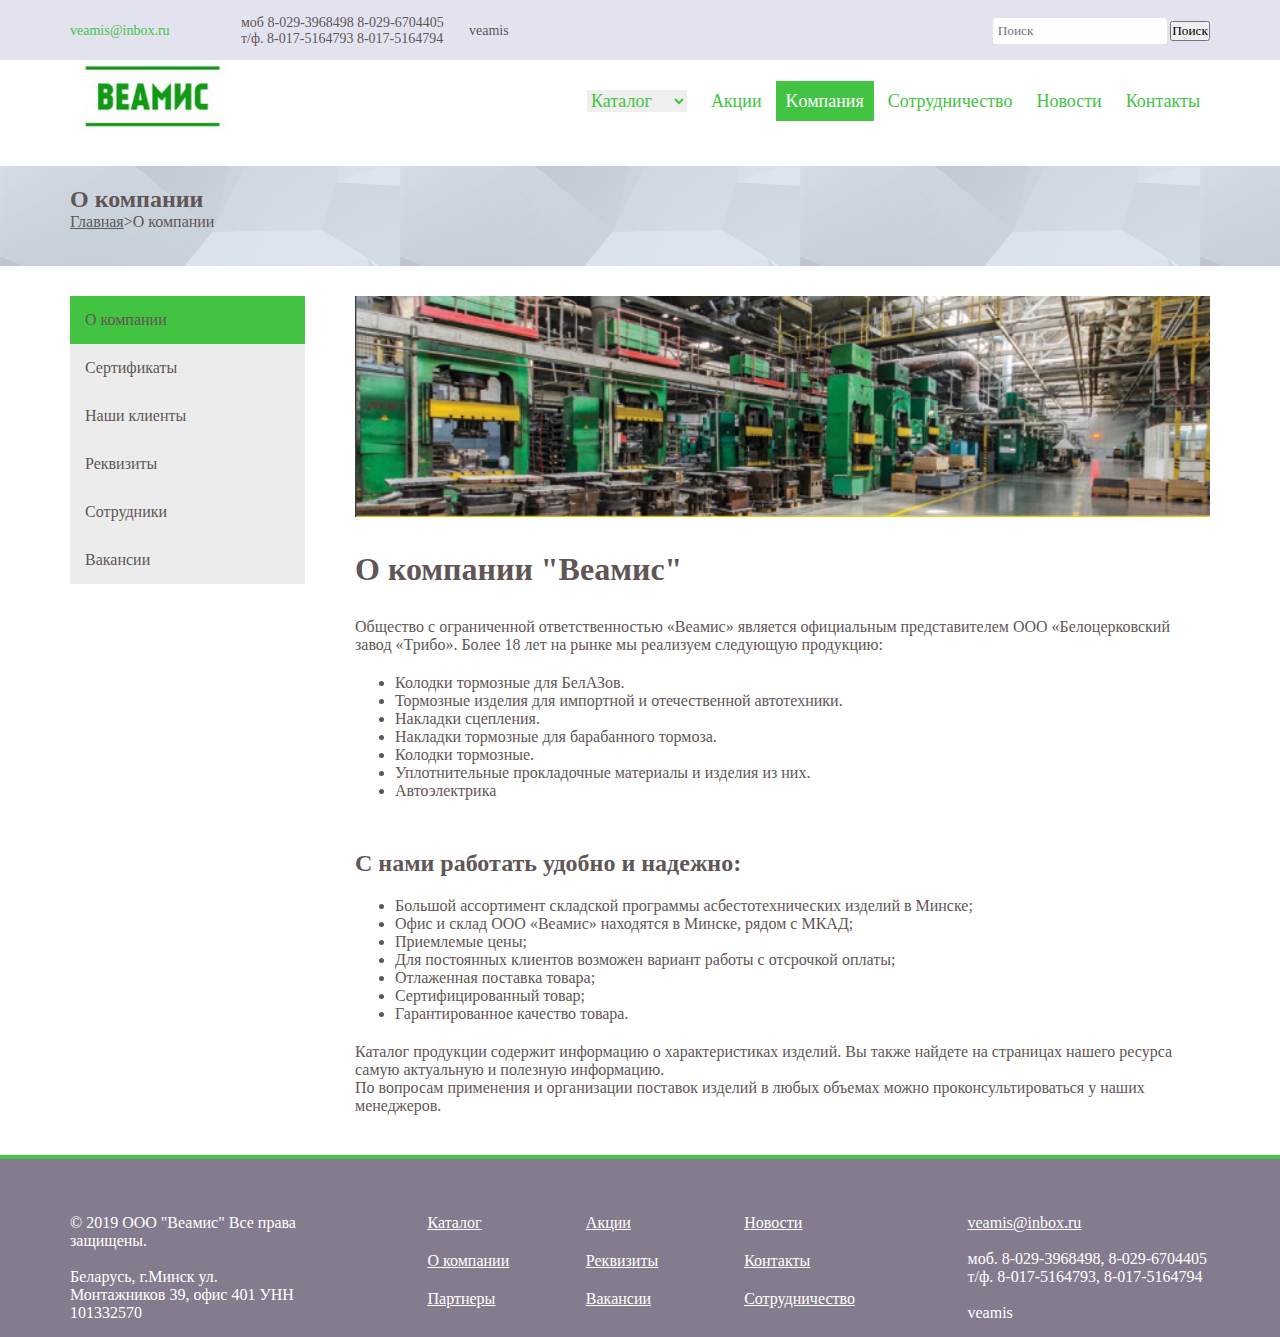
<file: index.html>
<!DOCTYPE html>
<html lang="ru">
  <head>
    <meta charset="UTF-8" />
    <meta name="viewport" content="width=device-width, initial-scale=1.0" />
    <title>veamis</title>
    <link rel="apple-touch-icon" sizes="180x180" href="img/favicon/apple-touch-icon.png">
    <link rel="icon" type="image/png" sizes="32x32" href="img/favicon/favicon-32x32.png">
    <link rel="icon" type="image/png" sizes="16x16" href="img/favicon/favicon-16x16.png">
    <link rel="manifest" href="/site.webmanifest">   
   <link rel="stylesheet" href="css/style.css" />
   <link rel="stylesheet" href="js/script.js">
  </head>
  <body>
    <header>
      <section>
        <div class="container">
          <div class="navigaton">
            <div class="emale">
              <a href="emale:veamis@inbox.ru">veamis@inbox.ru</a>
            </div>
            <div class="mobile">
              <ul>
                <li class="phone">
                  <a href="tel:+375293968498">моб 8-029-3968498</a>
                  <a href="tel:+375596704405"> 8-029-6704405</a>
                </li>
                <li class="fax">
                  <a href="fax:+3750175164793">т/ф. 8-017-5164793</a>
                  <a href="fax:+3750175164794"> 8-017-5164794</a>
                </li>
              </ul>
            </div>
             <div class="skype">veamis</div>
            <div class="search">
              <input type="search" id="site-search" name="q" placeholder="Поиск" />
            <button>Поиск</button>
          </div>
          </div>
        </div>
      </section>
    </header>
    <main>
    <section>
         <div class="container">
            <div class="subheader">
            <div>
              <a href="index.html" class="logo"><img src="img/logo.jpg" alt="logo" style="max-width: 90%;" /></a>
            </div>
            <div class="subheader_nav">
              <a href="#">
                <select name="catalog" id="" class="subheader_catalog">
                  <option value="catalog"><a href="#">Каталог</a></option>
                  <option value="pads_brake">
                    <a href="#">Колодки тормозные</a>
                  </option>
                  <option value="lining_brake">
                    <a href="#">Накладки тормозные</a>
                  </option>
                  <option value="rivers">
                    <a href="#">Заклепки алюминивые</a>
                  </option>
                </select>
              </a>
              <a href="shares.html"">Акции</a>
              <a href="index.html" class="active">Kомпания</a>
              <a href="cooperation.html">Сотрудничество</a>
              <a href="news.html">Новости</a>
              <a href="contact.html">Контакты</a>
            </div>
        </div>
      </div>
    </section>
    <section class="about_company">
      <div class="container">
        <h2>О компании</h2>
        <p><a href="#">Главная</a>>О компании</p>    
        <div class="burger_menu_icon">
          <span class="burger_line burger_line1"></span>
          <span class="burger_line burger_line2"></span>
          <span class="burger_line burger_line3"></span>
        </div>
      </div>
    </section>
    <section class="content">
      <div class="container">
        <aside>
          <div class="content_nav">
            <a href="index.html" class="content_nav_active">О компании</a>
            <a href="certificates.html">Сертификаты</a>
            <a href="partners.html">Наши клиенты</a>
            <a href="reqisites.html">Реквизиты</a>
            <a href="employees.html">Сотрудники</a>
            <a href="vacancies.html">Вакансии</a>
          </div>
        </aside>
        <div class="content_info">
          <img class="content_img" src="img/veamis_picture.png" alt="pictute" />
          <h1>О компании "Веамис"</h1>
          <p>
            Общество с ограниченной ответственностью «Веамис» является
            официальным представителем ООО «Белоцерковский завод «Трибо». Более
            18 лет на рынке мы реализуем следующую продукцию:
          </p>
          <ul class="poduction">
            <li>Колодки тормозные для БелАЗов.</li>
            <li>
              Тормозные изделия для импортной и отечественной автотехники.
            </li>
            <li>Накладки сцепления.</li>
            <li>Накладки тормозные для барабанного тормоза.</li>
            <li>Колодки тормозные.</li>
            <li>Уплотнительные прокладочные материалы и изделия из них.</li>
            <li>Автоэлектрика</li>
          </ul>
          <h2>С нами работать удобно и надежно:</h2>
          <ul class="advantages">
            <li>
              Большой ассортимент складской программы асбестотехнических изделий
              в Минске;
            </li>
            <li>Офис и склад ООО «Веамис» находятся в Минске, рядом с МКАД;</li>
            <li>Приемлемые цены;</li>
            <li>
              Для постоянных клиентов возможен вариант работы с отсрочкой
              оплаты;
            </li>
            <li>Отлаженная поставка товара;</li>
            <li>Сертифицированный товар;</li>
            <li>Гарантированное качество товара.</li>
          </ul>
          <p>
            Каталог продукции содержит информацию о характеристиках изделий. Вы
            также найдете на страницах нашего ресурса самую актуальную и
            полезную информацию.
          </p>
          <p>
            По вопросам применения и организации поставок изделий в любых
            объемах можно проконсультироваться у наших менеджеров.
          </p>
        </div>
      </div>
    </section>
    </main>
    <footer>
      <div class ="container">
        <div class="footer_columns">
          <div class="footer_adress">
          <p>
            © 2019 ООО "Веамис" Все права защищены.
            <br /><br />
            Беларусь, г.Минск ул. Монтажников 39, офис 401 УНН 101332570
          </p>
        </div>
        <div class="footer_nav"> <a href="#">Каталог</a>
          <a href="shares.html">Акции</a>
          <a href="news.html">Новости</a>
          <a href="index.html">О компании</a>
          <a href="reqisites.html">Реквизиты</a>
          <a href="contact.html">Контакты</a>
          <a href="partners.html">Партнеры</a>
          <a href="vacancies.html">Вакансии</a>
          <a href="cooperation.html">Сотрудничество</a></div>
        <div class="footer_contacts">
          <p>
            <a href="emale:veamis@inbox.ru" style="emale">veamis@inbox.ru</a><br /><br />
            моб. 8-029-3968498, 8-029-6704405<br> т/ф. 8-017-5164793, 8-017-5164794
            <br /><br />
            veamis
          </p>
        </div>
      </div></div>
    </footer>
    <script src="js/script.js"></script>
   </body>
</html>
</file>
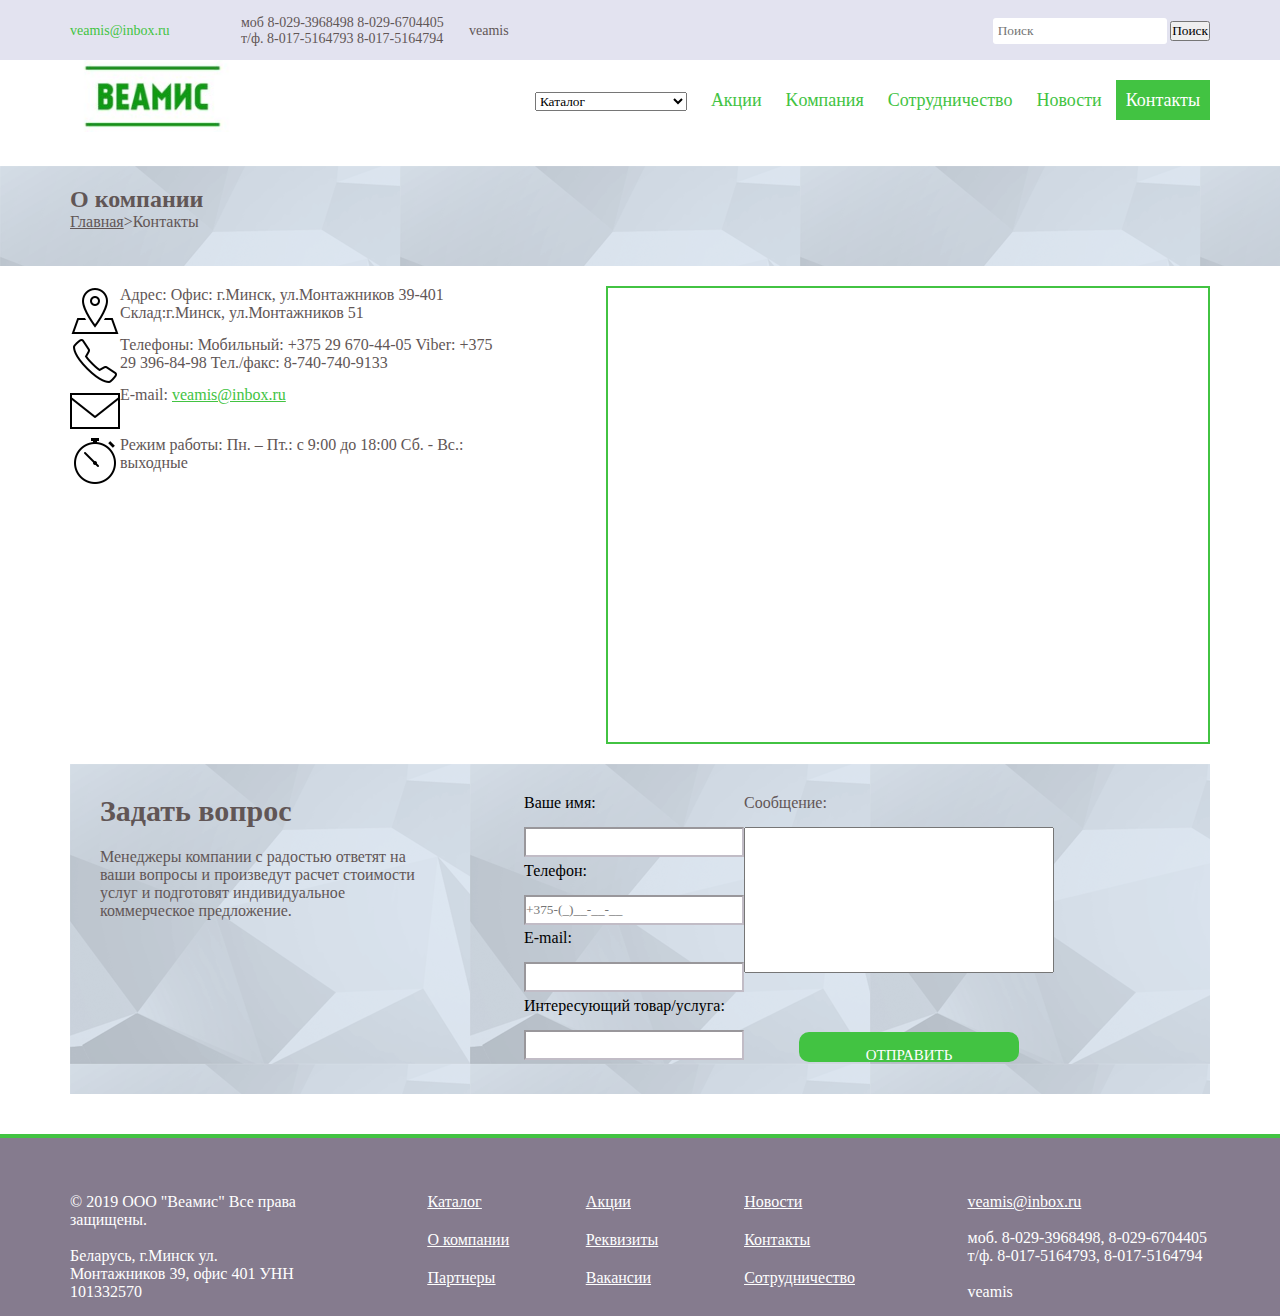
<file: contact.html>
<!DOCTYPE html>
<html lang="ru">

<head>
  <meta charset="UTF-8">
  <meta name="viewport" content="width=device-width, initial-scale=1.0">
  <title>veamis</title>
  <link rel="apple-touch-icon" sizes="180x180" href="img/favicon/apple-touch-icon.png">
  <link rel="icon" type="image/png" sizes="32x32" href="img/favicon/favicon-32x32.png">
  <link rel="icon" type="image/png" sizes="16x16" href="img/favicon/favicon-16x16.png">
  <link rel="manifest" href="/site.webmanifest">
  <link rel="stylesheet" href="css/style.css" />

</head>

<body>
  <header>
    <section>
      <div class="container">
        <div class="navigaton">
          <div class="emale">
            <a href="emale:veamis@inbox.ru">veamis@inbox.ru</a>
          </div>
          <div class="mobile">
            <ul>
              <li class="phone">
                <a href="tel:+375293968498">моб 8-029-3968498</a>
                <a href="tel:+375596704405"> 8-029-6704405</a>
              </li>
              <li class="fax">
                <a href="fax:+3750175164793">т/ф. 8-017-5164793</a>
                <a href="fax:+3750175164794"> 8-017-5164794</a>
              </li>
            </ul>
          </div>
       <div class="skype">veamis</div>
          <div class="search">
            <input type="search" id="site-search" name="q" placeholder="Поиск" />
          <button>Поиск</button>
        </div>
        </div>
      </div>
    </section>
  </header>
  <main>
  <section>
       <div class="container">
          <div class="subheader">
          <div>
            <a href="index.html" class="logo"><img src="img/logo.jpg" alt="logo" style="max-width: 90%;" /></a>
          </div>
          <div class="subheader_nav">
            <a href="#">
              <select name="catalog" id="">
                <option value="catalog"><a href="#">Каталог</a></option>
                <option value="pads_brake">
                  <a href="#">Колодки тормозные</a>
                </option>
                <option value="lining_brake">
                  <a href="#">Накладки тормозные</a>
                </option>
                <option value="rivers">
                  <a href="#">Заклепки алюминивые</a>
                </option>
              </select>
            </a>
            <a href="shares.html"">Акции</a>
            <a href="index.html">Kомпания</a>
            <a href="cooperation.html">Сотрудничество</a>
            <a href="news.html">Новости</a>
            <a href="contact.html" class="active">Контакты</a>
          </div>
      </div>
    </div>
  </section>
    <section class="about_company">
      <div class="container">
        <h2>О компании</h2>
        <p><a href="index.html">Главная</a>>Контакты</p>
        <div class="burger_menu_icon">
          <span class="burger_line burger_line1"></span>
          <span class="burger_line burger_line2"></span>
          <span class="burger_line burger_line3"></span>
        </div>
      </div>
    </section>
    <section class="contacts">
      <div class="container">
        <div class="contacts_column">
          <div class="contacts_info">
            <div class="contakts_adres">
              <img src="img/adres.png" alt="adres">
              <p> Адрес:
                Офис: г.Минск, ул.Монтажников 39-401
                Склад:г.Минск, ул.Монтажников 51</p>
            </div>
            <div class="contacts_phone">
              <img src="img/phone.png" alt="phone">
              <p>
                Телефоны:
                Мобильный: +375 29 670-44-05
                Viber: +375 29 396-84-98
                Тел./факс: 8-740-740-9133</p>
            </div>
            <div class="contakcts_emale">
              <img src="img/emale.png" alt="emale">
              <p> E-mail:
                <a href="emale:veamis@inbox.ru">veamis@inbox.ru</a>
              </p>
            </div>
            <div class="contacts_working_hours">
              <img src="img/time.png" alt="time">
              <p> Режим работы:
                Пн. – Пт.: с 9:00 до 18:00
                Сб. - Вс.: выходные
            </div>
          </div>
          <div class="contacts_maps">
            <iframe
              src="https://www.google.com/maps/embed?pb=!1m18!1m12!1m3!1d2352.586842693049!2d27.397508976727753!3d53.86799437244523!2m3!1f0!2f0!3f0!3m2!1i1024!2i768!4f13.1!3m3!1m2!1s0x46dbda535c62fdbd%3A0xc52cae46c1a07fcc!2z0JLQldCQ0JzQmNChINCe0J7Qng!5e0!3m2!1sru!2sby!4v1696275743694!5m2!1sru!2sby"
              width="600" height="450" style="border:0;" allowfullscreen="" loading="lazy"
              referrerpolicy="no-referrer-when-downgrade"></iframe>
          </div>
        </div>
<div class="contacts_feedback">
  <div class="question">
    <h3>Задать вопрос</h3>
    <p>Менеджеры компании с радостью ответят на ваши вопросы и произведут расчет стоимости услуг и подготовят индивидуальное коммерческое предложение.</p>
  </div>
  <form action="#">
    <div class="personal_info">
      <label>Ваше имя: <br><input name="name" required type="text" /></label>
      <label>Телефон: <br><input name="phone" required type="phone" placeholder="+375-(_)__-__-__"></label>
      <label>E-mail: <br><input name="emale" type="email"></label>
      <label>Интересующий товар/услуга: <input type="text" /></label></>
    </div>
  <div class="message">
    <p>Сообщение:<textarea name="comment" cols="40" rows="9" style="resize: none;"></textarea></p>
    <input type="submit" value="Отправить" class="btn">
  </div>
</form>
  
</div>

      </div>
    </section>
  </main>
  <footer>
    <div class="container">
      <div class="footer_columns">
        <div class="footer_adress">
          <p>
            © 2019 ООО "Веамис" Все права защищены.
            <br /><br />
            Беларусь, г.Минск ул. Монтажников 39, офис 401 УНН 101332570
          </p>
        </div>
        <div class="footer_nav"> <a href="#">Каталог</a>
          <a href="shares.html">Акции</a>
          <a href="news.html">Новости</a>
          <a href="index.html">О компании</a>
          <a href="reqisites.html">Реквизиты</a>
          <a href="contact.html">Контакты</a>
          <a href="partners.html">Партнеры</a>
          <a href="vacancies.html">Вакансии</a>
          <a href="cooperation.html">Сотрудничество</a>
        </div>
        <div class="footer_contacts">
          <p>
            <a href="emale:veamis@inbox.ru">veamis@inbox.ru</a><br /><br />
            моб. 8-029-3968498, 8-029-6704405<br> т/ф. 8-017-5164793, 8-017-5164794
            <br /><br />
            veamis
          </p>
        </div>
      </div>
    </div>
    </div>
  </footer>
</body>

</html>
</file>
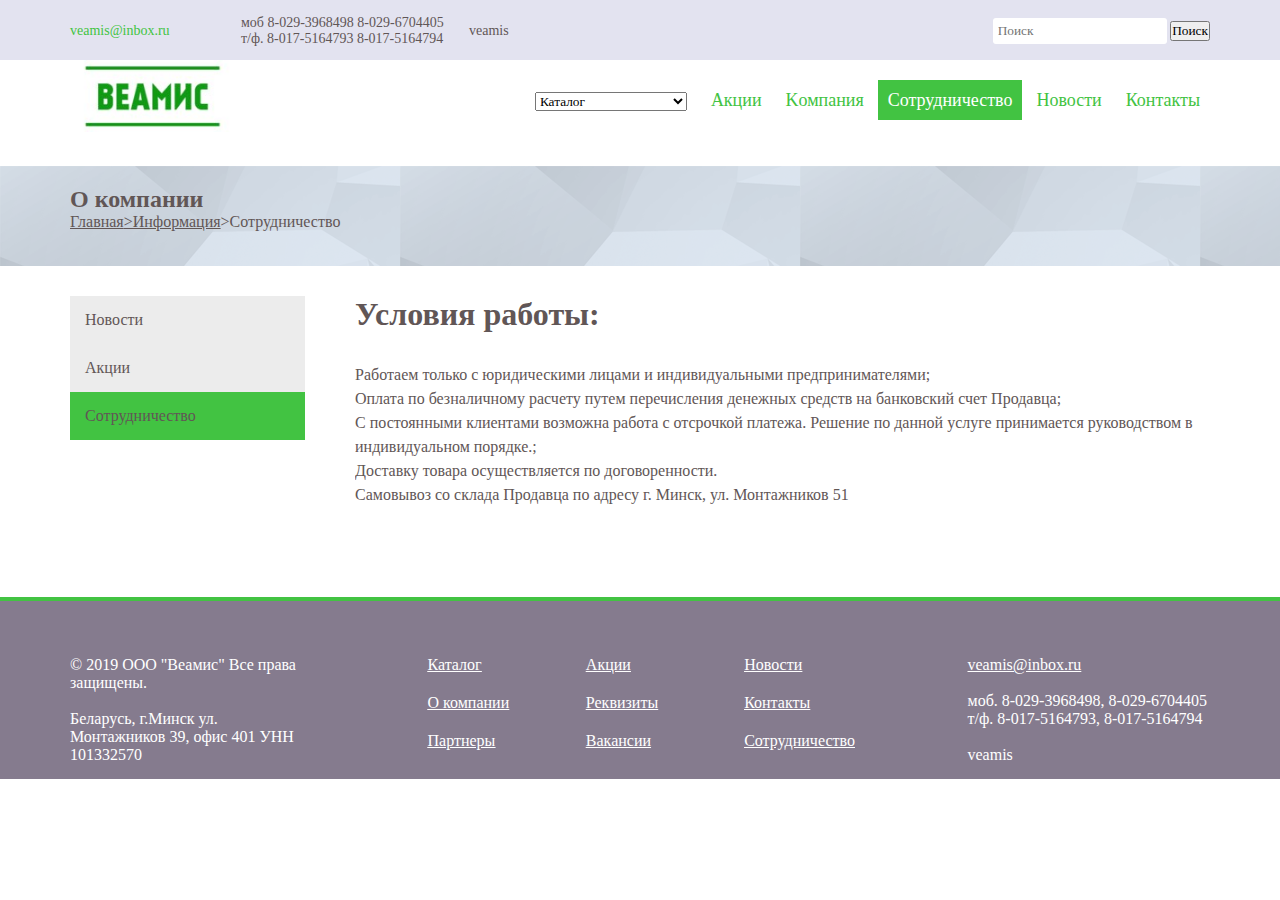
<file: cooperation.html>
<!DOCTYPE html>
<html lang="ru">
  <head>
    <meta charset="UTF-8" />
    <meta name="viewport" content="width=device-width, initial-scale=1.0" />
    <title>veamis</title>
    <link rel="apple-touch-icon" sizes="180x180" href="img/favicon/apple-touch-icon.png">
    <link rel="icon" type="image/png" sizes="32x32" href="img/favicon/favicon-32x32.png">
    <link rel="icon" type="image/png" sizes="16x16" href="img/favicon/favicon-16x16.png">
    <link rel="manifest" href="/site.webmanifest">
    <link rel="stylesheet" href="css/style.css" />
  </head>
  <body>
    <header>
      <section>
        <div class="container">
          <div class="navigaton">
            <div class="emale">
              <a href="emale:veamis@inbox.ru">veamis@inbox.ru</a>
            </div>
            <div class="mobile">
              <ul>
                <li class="phone">
                  <a href="tel:+375293968498">моб 8-029-3968498</a>
                  <a href="tel:+375596704405"> 8-029-6704405</a>
                </li>
                <li class="fax">
                  <a href="fax:+3750175164793">т/ф. 8-017-5164793</a>
                  <a href="fax:+3750175164794"> 8-017-5164794</a>
                </li>
              </ul>
            </div>
         <div class="skype">veamis</div>
            <div class="search">
              <input type="search" id="site-search" name="q" placeholder="Поиск" />
            <button>Поиск</button>
          </div>
          </div>
        </div>
      </section>
    </header>
    <main>
    <section>
         <div class="container">
            <div class="subheader">
            <div>
              <a href="index.html" class="logo"><img src="img/logo.jpg" alt="logo" style="max-width: 90%;" /></a>
            </div>
            <div class="subheader_nav">
              <a href="#">
                <select name="catalog" id="">
                  <option value="catalog"><a href="#">Каталог</a></option>
                  <option value="pads_brake">
                    <a href="#">Колодки тормозные</a>
                  </option>
                  <option value="lining_brake">
                    <a href="#">Накладки тормозные</a>
                  </option>
                  <option value="rivers">
                    <a href="#">Заклепки алюминивые</a>
                  </option>
                </select>
              </a>
              <a href="shares.html"">Акции</a>
              <a href="index.html" >Kомпания</a>
              <a href="cooperation.html" class="active">Сотрудничество</a>
              <a href="news.html">Новости</a>
              <a href="contact.html">Контакты</a>
            </div>
        </div>
      </div>
    </section>
    <section class="about_company">
      <div class="container">
        <h2>О компании</h2>
        <p><a href="index.html">Главная</a><a href="information.html">>Информация</a>>Сотрудничество</p>
        <div class="burger_menu_icon">
          <span class="burger_line burger_line1"></span>
          <span class="burger_line burger_line2"></span>
          <span class="burger_line burger_line3"></span>
        </div>
      </div>
    </section>
    <section class="content">
      <div class="container">
        <aside>
          <div class="content_nav">
            <a href="news.html">Новости</a>
            <a href="shares.html">Акции</a>
            <a href="cooperation.html" class="content_nav_active">Сотрудничество</a>
          </div>
        </aside>
        <div>
          <h1>Условия работы:</h1>
          <ul class="working_conditions">
                <li> Работаем только с юридическими лицами и индивидуальными предпринимателями;</li>
                <li>
                    Оплата по безналичному расчету путем перечисления денежных средств на банковский счет Продавца;
                </li>
                <li>С постоянными клиентами возможна работа с отсрочкой платежа. Решение по данной услуге принимается руководством в индивидуальном порядке.;</li>
                <li>Доставку товара осуществляется по договоренности.</li>
                <li>Самовывоз со склада Продавца по адресу г. Минск, ул. Монтажников 51</li>
          </ul>
        </div>
      </div>
    </section>
    </main>
    <footer>
      <div class ="container">
        <div class="footer_columns">
          <div class="footer_adress">
          <p>
            © 2019 ООО "Веамис" Все права защищены.
            <br /><br />
            Беларусь, г.Минск ул. Монтажников 39, офис 401 УНН 101332570
          </p>
        </div>
        <div class="footer_nav"> <a href="#">Каталог</a>
          <a href="shares.html">Акции</a>
          <a href="news.html">Новости</a>
          <a href="index.html">О компании</a>
          <a href="reqisites.html">Реквизиты</a>
          <a href="contact.html">Контакты</a>
          <a href="partners.html">Партнеры</a>
          <a href="vacancies.html">Вакансии</a>
          <a href="cooperation.html">Сотрудничество</a>
        </div>
        <div class="footer_contacts">
          <p>
            <a href="emale:veamis@inbox.ru">veamis@inbox.ru</a><br /><br />
            моб. 8-029-3968498, 8-029-6704405<br> т/ф. 8-017-5164793, 8-017-5164794
            <br /><br />
            veamis
          </p>
        </div>
      </div></div>
      </div>
    </footer>
    
  </body>
</html>
</file>
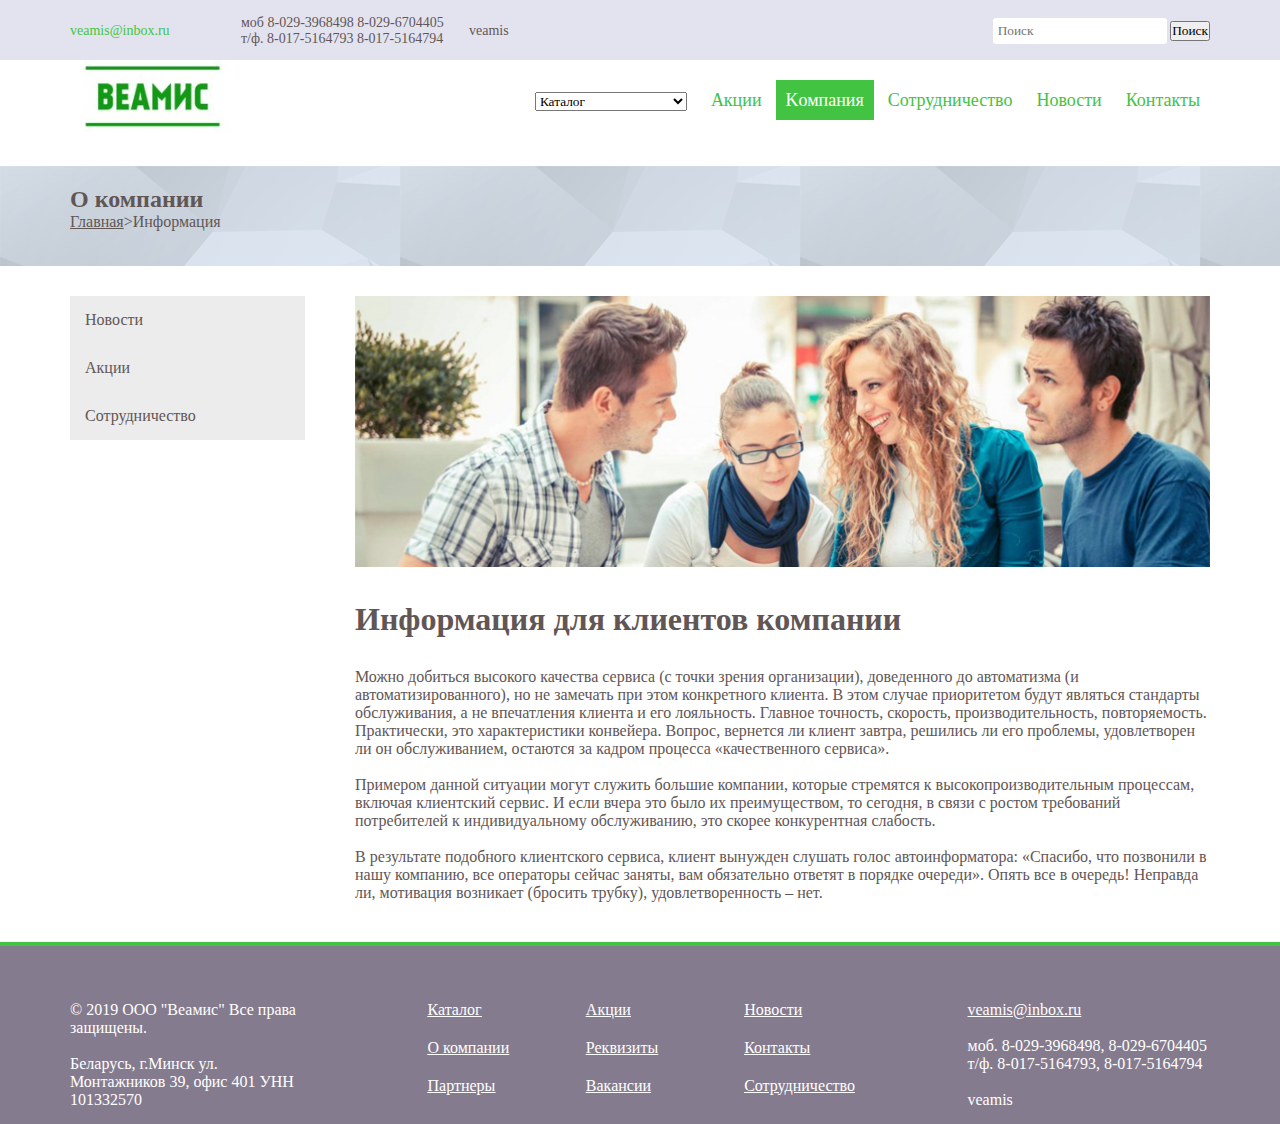
<file: information.html>
<!DOCTYPE html>
<html lang="ru">
  <head>
    <meta charset="UTF-8" />
    <meta name="viewport" content="width=device-width, initial-scale=1.0" />
    <title>veamis</title>
    <link rel="apple-touch-icon" sizes="180x180" href="img/favicon/apple-touch-icon.png">
    <link rel="icon" type="image/png" sizes="32x32" href="img/favicon/favicon-32x32.png">
    <link rel="icon" type="image/png" sizes="16x16" href="img/favicon/favicon-16x16.png">
    <link rel="manifest" href="/site.webmanifest">
    <link rel="stylesheet" href="css/style.css" />
  </head>
  <body>
    <header>
      <section>
        <div class="container">
          <div class="navigaton">
            <div class="emale">
              <a href="emale:veamis@inbox.ru">veamis@inbox.ru</a>
            </div>
            <div class="mobile">
              <ul>
                <li class="phone">
                  <a href="tel:+375293968498">моб 8-029-3968498</a>
                  <a href="tel:+375596704405"> 8-029-6704405</a>
                </li>
                <li class="fax">
                  <a href="fax:+3750175164793">т/ф. 8-017-5164793</a>
                  <a href="fax:+3750175164794"> 8-017-5164794</a>
                </li>
              </ul>
            </div>
         <div class="skype">veamis</div>
            <div class="search">
              <input type="search" id="site-search" name="q" placeholder="Поиск" />
            <button>Поиск</button>
          </div>
          <div class="search_shortcut">
            <input type="search" id="site-search" name="q" placeholder="Поиск" />
          <button>Поиск</button>
        </div>
          </div>
        </div>
      </section>
    </header>
    <main>
    <section>
         <div class="container">
            <div class="subheader">
            <div>
              <a href="index.html" class="logo"><img src="img/logo.jpg" alt="logo" style="max-width: 90%;" /></a>
            </div>
            <div class="subheader_nav">
              <a href="#">
                <select name="catalog" id="">
                  <option value="catalog"><a href="#">Каталог</a></option>
                  <option value="pads_brake">
                    <a href="#">Колодки тормозные</a>
                  </option>
                  <option value="lining_brake">
                    <a href="#">Накладки тормозные</a>
                  </option>
                  <option value="rivers">
                    <a href="#">Заклепки алюминивые</a>
                  </option>
                </select>
              </a>
              <a href="shares.html"">Акции</a>
              <a href="index.html" class="active">Kомпания</a>
              <a href="cooperation.html">Сотрудничество</a>
              <a href="news.html">Новости</a>
              <a href="contact.html">Контакты</a>
            </div>
        </div>
      </div>
    </section>
    <section class="about_company">
      <div class="container">
        <h2>О компании</h2>
        <p><a href="index.html">Главная</a>>Информация</p>
        <div class="burger_menu_icon">
          <span class="burger_line burger_line1"></span>
          <span class="burger_line burger_line2"></span>
          <span class="burger_line burger_line3"></span>
        </div>
      </div>
    </section>
    <section class="content">
      <div class="container">
        <aside>
          <div class="content_nav">
            <a href="news.html">Новости</a>
            <a href="shares.html">Акции</a>
            <a href="cooperation.html">Сотрудничество</a>
          </div>
        </aside>
        <div class="content_info">
          <img class="content_img" src="img/info.jpg" alt="pictute" />
          <h1>Информация для клиентов компании
        </h1>
          <p>
            Можно добиться высокого качества сервиса (с точки зрения организации), доведенного до автоматизма (и автоматизированного), но не замечать при этом конкретного клиента. В этом случае приоритетом будут являться стандарты обслуживания, а не впечатления клиента и его лояльность. Главное точность, скорость, производительность, повторяемость. Практически, это характеристики конвейера. Вопрос, вернется ли клиент завтра, решились ли его проблемы, удовлетворен ли он обслуживанием, остаются за кадром процесса «качественного сервиса». <br><br>
          </p>        
          <p>
            Примером данной ситуации могут служить большие компании, которые стремятся к высокопроизводительным процессам, включая клиентский сервис. И если вчера это было их преимуществом, то сегодня, в связи с ростом требований потребителей к индивидуальному обслуживанию, это скорее конкурентная слабость.<br><br>
          </p>
          <p>
            В результате подобного клиентского сервиса, клиент вынужден слушать голос автоинформатора: «Спасибо, что позвонили в нашу компанию, все операторы сейчас заняты, вам обязательно ответят в порядке очереди». Опять все в очередь! Неправда ли, мотивация возникает (бросить трубку), удовлетворенность – нет.<br>
          </p>
        </div>
      </div>
    </section>
    </main>
    <footer>
      <div class ="container">
        <div class="footer_columns">
          <div class="footer_adress">
          <p>
            © 2019 ООО "Веамис" Все права защищены.
            <br /><br />
            Беларусь, г.Минск ул. Монтажников 39, офис 401 УНН 101332570
          </p>
        </div>
        <div class="footer_nav"> 
          <a href="#">Каталог</a>
          <a href="shares.html">Акции</a>
          <a href="news.html">Новости</a>
          <a href="index.html">О компании</a>
          <a href="reqisites.html">Реквизиты</a>
          <a href="contact.html">Контакты</a>
          <a href="partners.html">Партнеры</a>
          <a href="vacancies.html">Вакансии</a>
          <a href="cooperation.html">Сотрудничество</a>
        </div>
        <div class="footer_contacts">
          <p>
            <a href="emale:veamis@inbox.ru">veamis@inbox.ru</a><br /><br />
            моб. 8-029-3968498, 8-029-6704405<br> т/ф. 8-017-5164793, 8-017-5164794
            <br /><br />
            veamis
          </p>
        </div>
      </div></div>
      </div>
    </footer>
    
  </body>
</html>
</file>
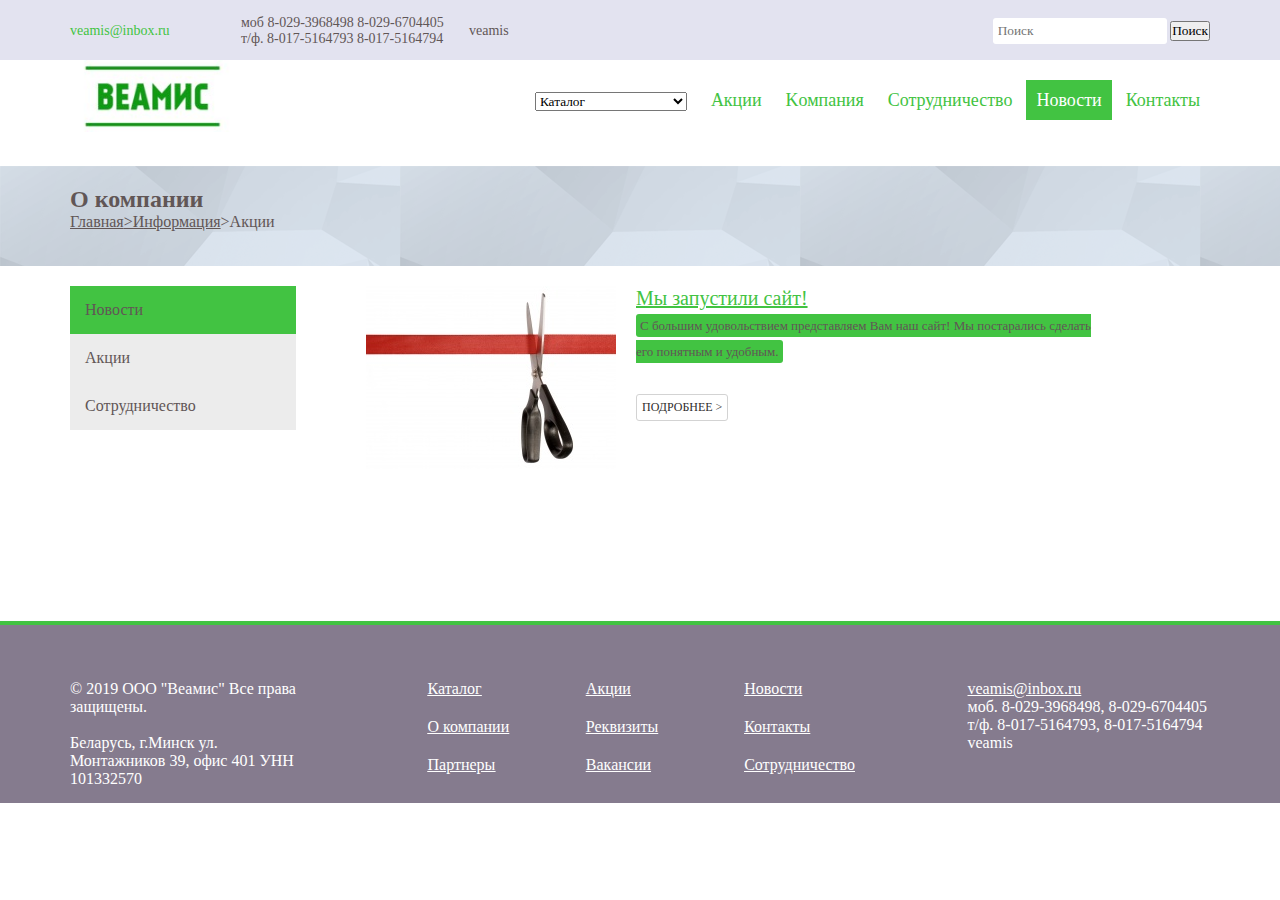
<file: news.html>
<!DOCTYPE html>
<html lang="ru">
<head>
    <meta charset="UTF-8">
    <meta name="viewport" content="width=device-width, initial-scale=1.0">
    <title>veamis</title>
    <link rel="apple-touch-icon" sizes="180x180" href="img/favicon/apple-touch-icon.png">
    <link rel="icon" type="image/png" sizes="32x32" href="img/favicon/favicon-32x32.png">
    <link rel="icon" type="image/png" sizes="16x16" href="img/favicon/favicon-16x16.png">
    <link rel="manifest" href="/site.webmanifest">
    <link rel="stylesheet" href="css/style.css" />

</head>
<body>
  <header>
    <section>
      <div class="container">
        <div class="navigaton">
          <div class="emale">
            <a href="emale:veamis@inbox.ru">veamis@inbox.ru</a>
          </div>
          <div class="mobile">
            <ul>
              <li class="phone">
                <a href="tel:+375293968498">моб 8-029-3968498</a>
                <a href="tel:+375596704405"> 8-029-6704405</a>
              </li>
              <li class="fax">
                <a href="fax:+3750175164793">т/ф. 8-017-5164793</a>
                <a href="fax:+3750175164794"> 8-017-5164794</a>
              </li>
            </ul>
          </div>
       <div class="skype">veamis</div>
          <div class="search">
            <input type="search" id="site-search" name="q" placeholder="Поиск" />
          <button>Поиск</button>
        </div>
        </div>
      </div>
    </section>
  </header>
  <main>
  <section>
       <div class="container">
          <div class="subheader">
          <div>
            <a href="index.html" class="logo"><img src="img/logo.jpg" alt="logo" style="max-width: 90%;" /></a>
          </div>
          <div class="subheader_nav">
            <a href="#">
              <select name="catalog" id="">
                <option value="catalog"><a href="#">Каталог</a></option>
                <option value="pads_brake">
                  <a href="#">Колодки тормозные</a>
                </option>
                <option value="lining_brake">
                  <a href="#">Накладки тормозные</a>
                </option>
                <option value="rivers">
                  <a href="#">Заклепки алюминивые</a>
                </option>
              </select>
            </a>
            <a href="shares.html" >Акции</a>
            <a href="index.html" >Kомпания</a>
            <a href="cooperation.html">Сотрудничество</a>
            <a href="news.html"class="active">Новости</a>
            <a href="contact.html">Контакты</a>
          </div>
      </div>
    </div>
  </section>
      <section class="about_company">
        <div class="container">
          <h2>О компании</h2>
          <p><a href="index.html">Главная</a><a href="information.html">>Информация</a>>Акции</p>
          <div class="burger_menu_icon">
            <span class="burger_line burger_line1"></span>
            <span class="burger_line burger_line2"></span>
            <span class="burger_line burger_line3"></span>
          </div>
        </div>
      </section>
      <section>
        <div class="container">
            <div class="content_columns">
               <div class="content_nav">
                  <a href="news.html" class="content_nav_active">Новости</a>
                  <a href="shares.html" >Акции</a>
                  <a href="cooperation.html">Сотрудничество</a>
                </div>
                <div class="content_info">
                  <img class="content_img" src="img/news.jpg" alt="pictute" s/>
                </div>
                <div class="seil">
                  <a href="#">Мы запустили сайт!<br></a>
                  <p>С большим удовольствием представляем Вам наш сайт! Мы постарались сделать его понятным и удобным.</p>
                  <button class="seil_btn">подробнее ></button>
                </div>
              </div> 
        </div>
      </section>
      <footer>
        <div class ="container">
          <div class="footer_columns">
            <div class="footer_adress">
            <p>
              © 2019 ООО "Веамис" Все права защищены.
              <br /><br />
              Беларусь, г.Минск ул. Монтажников 39, офис 401 УНН 101332570
            </p>
          </div>
          <div class="footer_nav"> <a href="#">Каталог</a>
            <a href="shares.html">Акции</a>
          <a href="news.html">Новости</a>
          <a href="index.html">О компании</a>
          <a href="reqisites.html">Реквизиты</a>
          <a href="contact.html">Контакты</a>
          <a href="partners.html">Партнеры</a>
          <a href="vacancies.html">Вакансии</a>
          <a href="cooperation.html">Сотрудничество</a>
        </div>
          <div class="footer_contacts">
            <p>
              <a href="emale:veamis@inbox.ru">veamis@inbox.ru</a><br />
              моб. 8-029-3968498, 8-029-6704405<br> т/ф. 8-017-5164793, 8-017-5164794
              <br />
              veamis
            </p>
          </div>
        </div></div>
        </div>
      </footer>
</body>
</html>
</file>
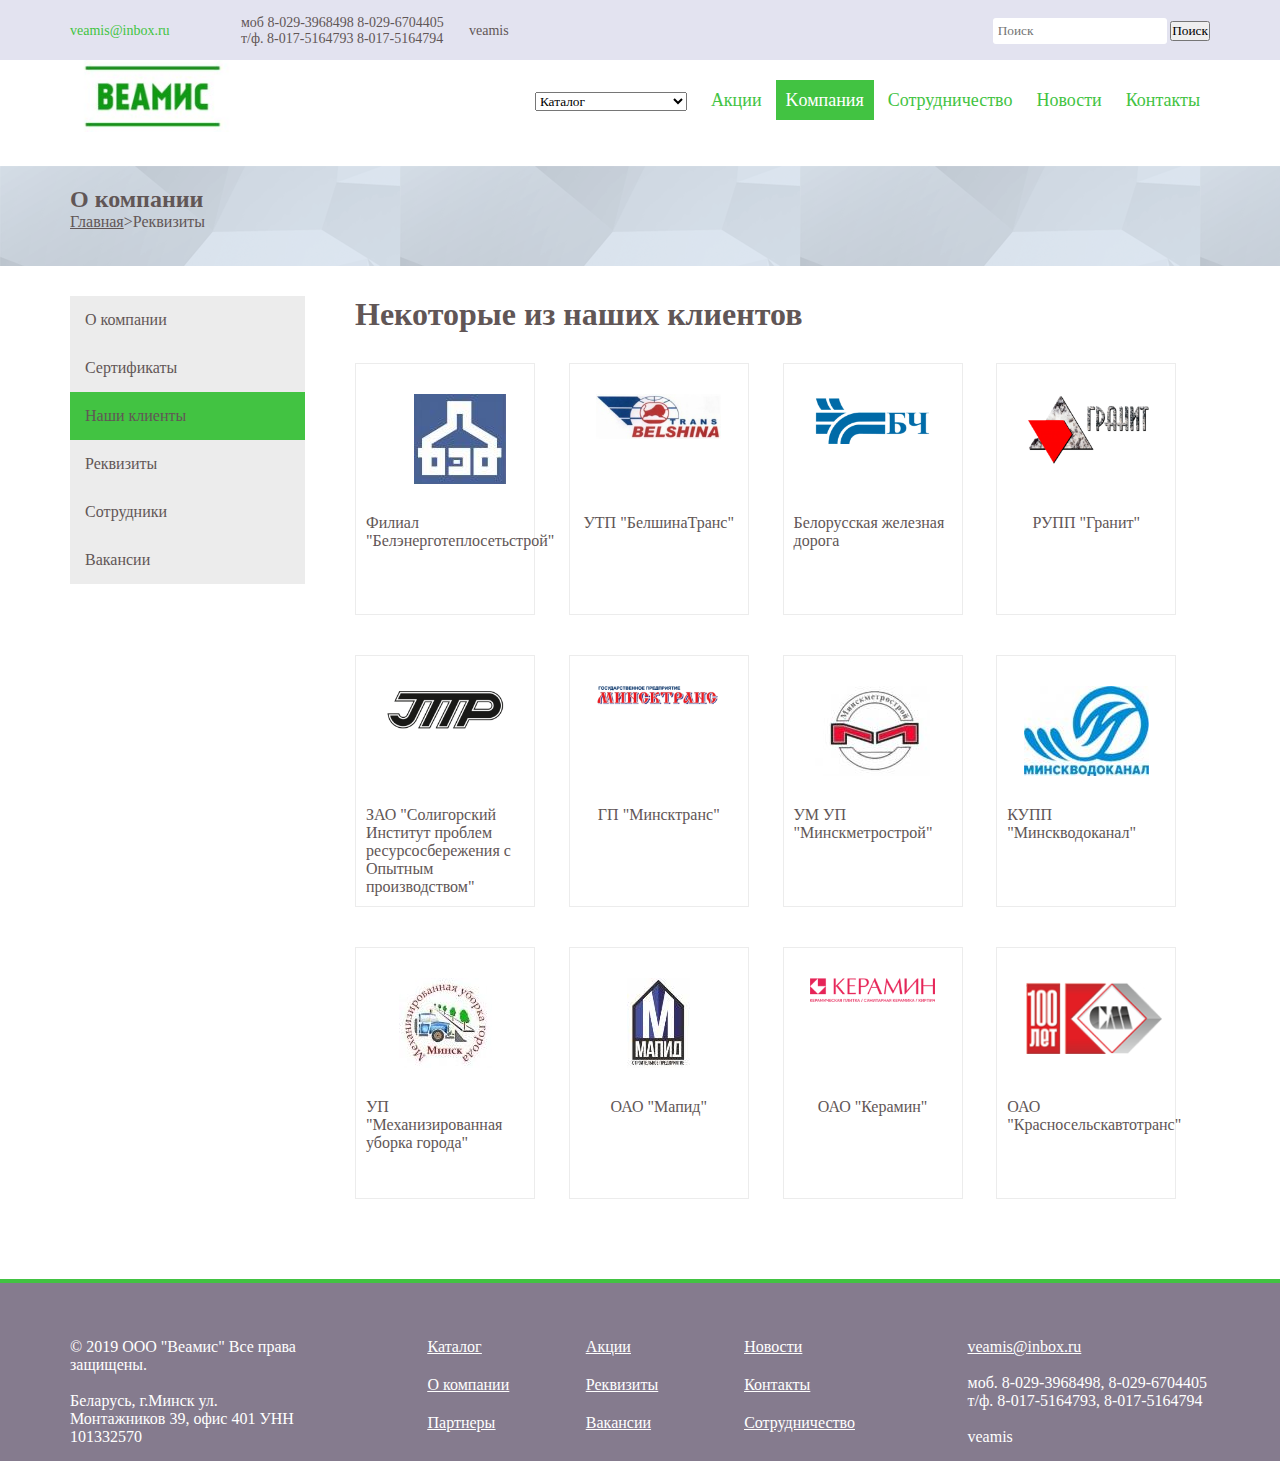
<file: partners.html>
<!DOCTYPE html>
<html lang="ru">
  <head>
    <meta charset="UTF-8" />
    <meta name="viewport" content="width=device-width, initial-scale=1.0" />
    <title>veamis</title>
    <link rel="apple-touch-icon" sizes="180x180" href="img/favicon/apple-touch-icon.png">
    <link rel="icon" type="image/png" sizes="32x32" href="img/favicon/favicon-32x32.png">
    <link rel="icon" type="image/png" sizes="16x16" href="img/favicon/favicon-16x16.png">
    <link rel="manifest" href="/site.webmanifest">
    <link rel="stylesheet" href="css/style.css" />
  </head>
  <body>
    <header>
      <section>
        <div class="container">
          <div class="navigaton">
            <div class="emale">
              <a href="emale:veamis@inbox.ru">veamis@inbox.ru</a>
            </div>
            <div class="mobile">
              <ul>
                <li class="phone">
                  <a href="tel:+375293968498">моб 8-029-3968498</a>
                  <a href="tel:+375596704405"> 8-029-6704405</a>
                </li>
                <li class="fax">
                  <a href="fax:+3750175164793">т/ф. 8-017-5164793</a>
                  <a href="fax:+3750175164794"> 8-017-5164794</a>
                </li>
              </ul>
            </div>
         <div class="skype">veamis</div>
            <div class="search">
              <input type="search" id="site-search" name="q" placeholder="Поиск" />
            <button>Поиск</button>
          </div>
          </div>
        </div>
      </section>
    </header>
    <main>
    <section>
         <div class="container">
            <div class="subheader">
            <div>
              <a href="index.html" class="logo"><img src="img/logo.jpg" alt="logo" style="max-width: 90%;" /></a>
            </div>
            <div class="subheader_nav">
              <a href="#">
                <select name="catalog" id="">
                  <option value="catalog"><a href="#">Каталог</a></option>
                  <option value="pads_brake">
                    <a href="#">Колодки тормозные</a>
                  </option>
                  <option value="lining_brake">
                    <a href="#">Накладки тормозные</a>
                  </option>
                  <option value="rivers">
                    <a href="#">Заклепки алюминивые</a>
                  </option>
                </select>
              </a>
              <a href="shares.html"">Акции</a>
              <a href="index.html" class="active">Kомпания</a>
              <a href="cooperation.html">Сотрудничество</a>
              <a href="news.html">Новости</a>
              <a href="contact.html">Контакты</a>
            </div>
        </div>
      </div>
    </section>
    <section class="about_company">
      <div class="container">
        <h2>О компании</h2>
        <p><a href="index.html">Главная</a>>Реквизиты</p>
        <div class="burger_menu_icon">
          <span class="burger_line burger_line1"></span>
          <span class="burger_line burger_line2"></span>
          <span class="burger_line burger_line3"></span>
        </div>
      </div>
    </section>
    <section class="content">
      <div class="container">
        <aside>
          <div class="content_nav">
            <a href="index.html" >О компании</a>
            <a href="certificates.html">Сертификаты</a>
            <a href="partners.html" class="content_nav_active">Наши клиенты</a>
            <a href="reqisites.html">Реквизиты</a>
            <a href="employees.html">Сотрудники</a>
            <a href="vacancies.html">Вакансии</a>
          </div>
        </aside>
        <div class="content_info">
          <h1>Некоторые из наших клиентов
            </h1>
         <div class="partners">
            <div class="partners_items">
                <div class="partners_logo"> 
                    <div class="partners_item">
                        <img src="img/1jpg.jpg" alt="">
                    </div>
                </div>
                <div>  
                    <p style="word-wrap: break-word;">Филиал "Белэнерготеплосетьстрой"</p>
                </div>
            </div>
            <div class="partners_items">
                <div class="partners_item">
                    <img src="img/2.jpg" alt="">
                </div>
                <p>УТП "БелшинаТранс"</p>
            </div>
            <div class="partners_items">
                <div class="partners_item">
                     <img src="img/3.png" alt="">
                </div>
                <p>Белорусская железная дорога</p>
            </div>
            <div class="partners_items">
                <img src="img/4.png" alt="">
                <p> РУПП "Гранит"</p>
            </div>
            <div class="partners_items">
                <img src="img/5.png" alt="">
                <p>ЗАО "Солигорский Институт проблем ресурсосбережения с Опытным производством"</p>
            </div>
            <div class="partners_items">
                <img src="img/6.png" alt="">
                <p>ГП "Минсктранс"</p>
            </div>
            <div class="partners_items">
                <img src="img/7.jpeg" alt="">
                <p> УМ УП "Минскметрострой"</p>
            </div>
            <div class="partners_items">
                <img src="img/8.jpg" alt="">
                <p>КУПП "Минскводоканал"</p>
            </div>
            <div class="partners_items">
                <img src="img/9.jpg" alt="">
                <p>УП "Механизированная уборка города"</p>
            </div>
            <div class="partners_items">
                <img src="img/10.jpg" alt="">
                <p>
                    ОАО "Мапид"</p>
            </div>
            <div class="partners_items">
                <img src="img/11.png" alt="">
                <p>ОАО "Керамин"<p>
            </div>
            <div class="partners_items">
                <img src="img/12.png" alt="">
                <p>ОАО "Красносельскавтотранс"</</p>
            </div>
         </div>
        </div>
      </div>
    </section>
    </main>
    <footer>
      <div class ="container">
        <div class="footer_columns">
          <div class="footer_adress">
          <p>
            © 2019 ООО "Веамис" Все права защищены.
            <br /><br />
            Беларусь, г.Минск ул. Монтажников 39, офис 401 УНН 101332570
          </p>
        </div>
        <div class="footer_nav"> <a href="#">Каталог</a>
          <a href="shares.html">Акции</a>
          <a href="news.html">Новости</a>
          <a href="index.html">О компании</a>
          <a href="reqisites.html">Реквизиты</a>
          <a href="contact.html">Контакты</a>
          <a href="partners.html">Партнеры</a>
          <a href="vacancies.html">Вакансии</a>
          <a href="cooperation.html">Сотрудничество</a>
        </div>
        <div class="footer_contacts">
          <p>
            <a href="emale:veamis@inbox.ru">veamis@inbox.ru</a><br /><br />
            моб. 8-029-3968498, 8-029-6704405<br> т/ф. 8-017-5164793, 8-017-5164794
            <br /><br />
            veamis
          </p>
        </div>
      </div></div>
      </div>
    </footer>
    
  </body>
</html>
</file>
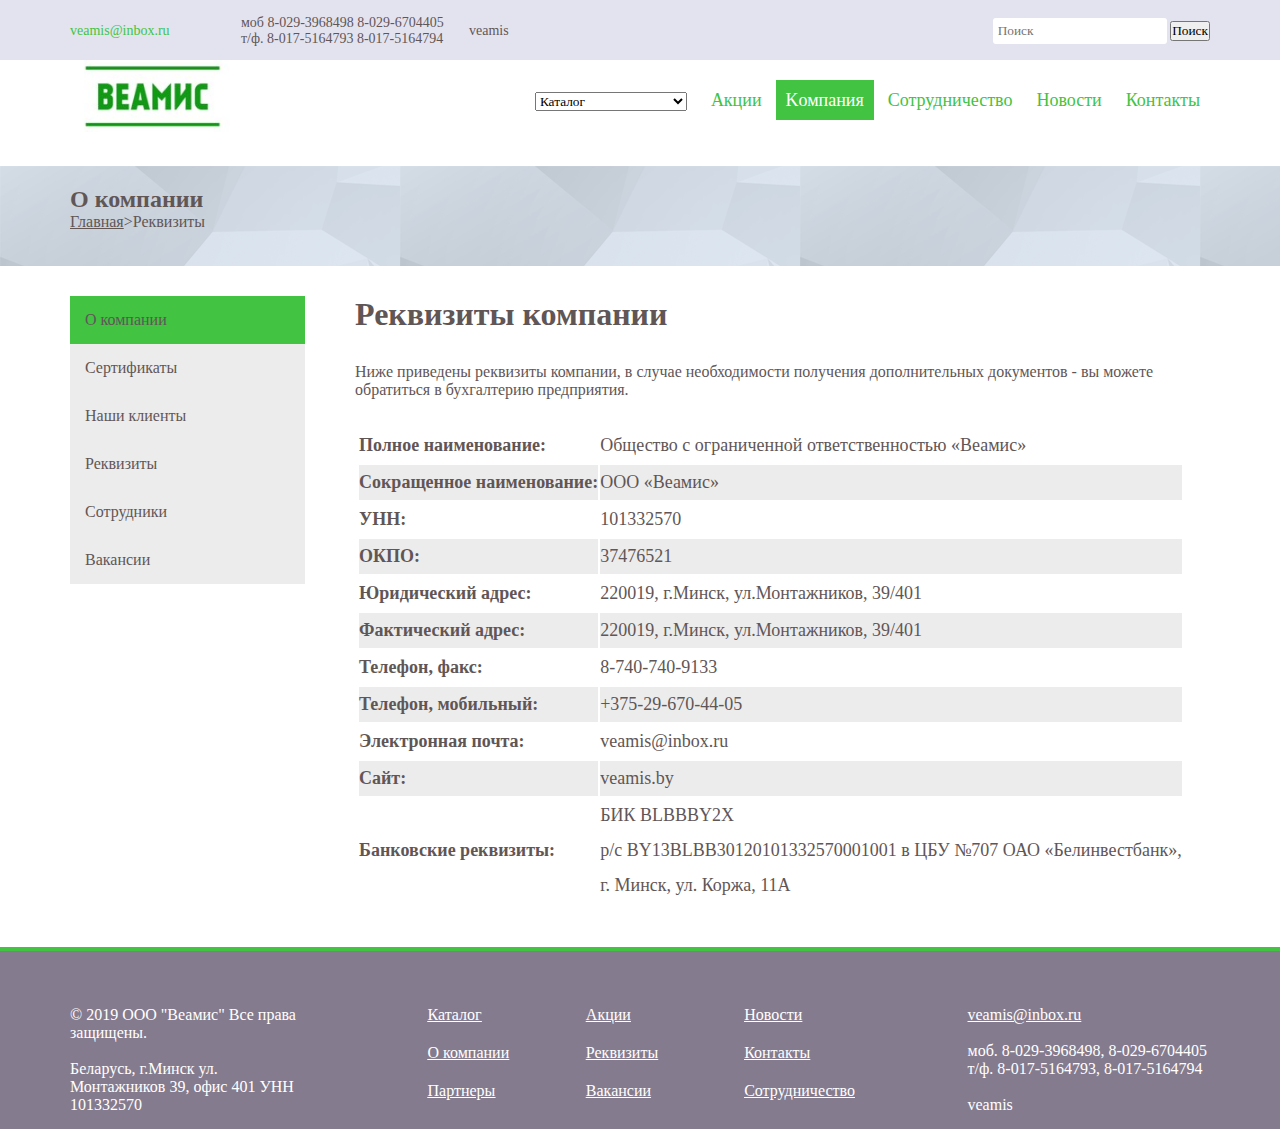
<file: reqisites.html>
<!DOCTYPE html>
<html lang="ru">
  <head>
    <meta charset="UTF-8" />
    <meta name="viewport" content="width=device-width, initial-scale=1.0" />
    <title>veamis</title>
    <link rel="apple-touch-icon" sizes="180x180" href="img/favicon/apple-touch-icon.png">
    <link rel="icon" type="image/png" sizes="32x32" href="img/favicon/favicon-32x32.png">
    <link rel="icon" type="image/png" sizes="16x16" href="img/favicon/favicon-16x16.png">
    <link rel="manifest" href="/site.webmanifest">
    <link rel="stylesheet" href="css/style.css" />
  </head>
  <body>
    <header>
      <section>
        <div class="container">
          <div class="navigaton">
            <div class="emale">
              <a href="emale:veamis@inbox.ru">veamis@inbox.ru</a>
            </div>
            <div class="mobile">
              <ul>
                <li class="phone">
                  <a href="tel:+375293968498">моб 8-029-3968498</a>
                  <a href="tel:+375596704405"> 8-029-6704405</a>
                </li>
                <li class="fax">
                  <a href="fax:+3750175164793">т/ф. 8-017-5164793</a>
                  <a href="fax:+3750175164794"> 8-017-5164794</a>
                </li>
              </ul>
            </div>
         <div class="skype">veamis</div>
            <div class="search">
              <input type="search" id="site-search" name="q" placeholder="Поиск" />
            <button>Поиск</button>
          </div>
          </div>
        </div>
      </section>
    </header>
    <main>
    <section>
         <div class="container">
            <div class="subheader">
            <div>
              <a href="index.html" class="logo"><img src="img/logo.jpg" alt="logo" style="max-width: 90%;" /></a>
            </div>
            <div class="subheader_nav">
              <a href="#">
                <select name="catalog" id="">
                  <option value="catalog"><a href="#">Каталог</a></option>
                  <option value="pads_brake">
                    <a href="#">Колодки тормозные</a>
                  </option>
                  <option value="lining_brake">
                    <a href="#">Накладки тормозные</a>
                  </option>
                  <option value="rivers">
                    <a href="#">Заклепки алюминивые</a>
                  </option>
                </select>
              </a>
              <a href="shares.html"">Акции</a>
              <a href="index.html" class="active">Kомпания</a>
              <a href="cooperation.html">Сотрудничество</a>
              <a href="news.html">Новости</a>
              <a href="contact.html">Контакты</a>
            </div>
        </div>
      </div>
    </section>
    <section class="about_company">
      <div class="container">
        <h2>О компании</h2>
        <p><a href="index.html">Главная</a>>Реквизиты</p>
        <div class="burger_menu_icon">
          <span class="burger_line burger_line1"></span>
          <span class="burger_line burger_line2"></span>
          <span class="burger_line burger_line3"></span>
        </div>
      </div>
    </section>
    <section class="content">
      <div class="container">
        <aside>
          <div class="content_nav">
            <a href="index.html" class="content_nav_active">О компании</a>
            <a href="certificates.html">Сертификаты</a>
            <a href="customers.html">Наши клиенты</a>
            <a href="reqisites.html">Реквизиты</a>
            <a href="employees.html">Сотрудники</a>
            <a href="vacancies.html">Вакансии</a>
          </div>
        </aside>
        <div class="content_info">
          <h1>Реквизиты компании</h1>
          <p>
            Ниже приведены реквизиты компании, в случае необходимости получения дополнительных документов 
            - вы можете обратиться в бухгалтерию предприятия. 
          </p>
          <div class="reqisites_table">
            <table>
                <tr>
                    <td>Полное наименование:</td>
                    <td>Общество с ограниченной ответственностью «Веамис»
                    </td>
                </tr>
                <tr>
                    <td>Сокращенное наименование:	</td>
                    <td>ООО «Веамис»</td>
                </tr>
                <tr>
                    <td>УНН:</td>
                    <td>101332570
                    </td>
                </tr>
                <tr>
                    <td>ОКПО:</td>
                    <td>37476521</td>
                </tr>
                <tr>
                    <td>Юридический адрес:	</td>
                    <td>220019, г.Минск, ул.Монтажников, 39/401
                    </td>
                </tr>
                <tr>
                    <td>Фактический адрес:</td>
                    <td>220019, г.Минск, ул.Монтажников, 39/401
                    </td>
                </tr>
                <tr>
                    <td>Телефон, факс:</td>
                    <td>8-740-740-9133
                    </td>
                </tr>
                <tr>
                    <td>Телефон, мобильный:	</td>
                    <td>+375-29-670-44-05
                    </td>
                </tr>
                <tr>
                    <td>Электронная почта:</td>
                    <td>veamis@inbox.ru</td>
                </tr>
                <tr>
                    <td>Сайт:</td>
                    <td>veamis.by</td>
                </tr>
                <tr>
                    <td>Банковские реквизиты:</td>
                    <td>	БИК BLBBBY2X <br>
                        р/с BY13BLBB30120101332570001001 в ЦБУ №707 ОАО «Белинвестбанк»,<br>
                        г. Минск, ул. Коржа, 11А</td>
                </tr>
            </table>
          </div>
        </div>
      </div>
    </section>
    </main>
    <footer>
      <div class ="container">
        <div class="footer_columns">
          <div class="footer_adress">
          <p>
            © 2019 ООО "Веамис" Все права защищены.
            <br /><br />
            Беларусь, г.Минск ул. Монтажников 39, офис 401 УНН 101332570
          </p>
        </div>
        <div class="footer_nav"> <a href="#">Каталог</a>
          <a href="shares.html">Акции</a>
          <a href="news.html">Новости</a>
          <a href="index.html">О компании</a>
          <a href="reqisites.html">Реквизиты</a>
          <a href="contact.html">Контакты</a>
          <a href="partners.html">Партнеры</a>
          <a href="vacancies.html">Вакансии</a>
          <a href="cooperation.html">Сотрудничество</a>
        </div>
        <div class="footer_contacts">
          <p>
            <a href="emale:veamis@inbox.ru">veamis@inbox.ru</a><br /><br />
            моб. 8-029-3968498, 8-029-6704405<br> т/ф. 8-017-5164793, 8-017-5164794
            <br /><br />
            veamis
          </p>
        </div>
      </div></div>
      </div>
    </footer>
    
  </body>
</html>
</file>
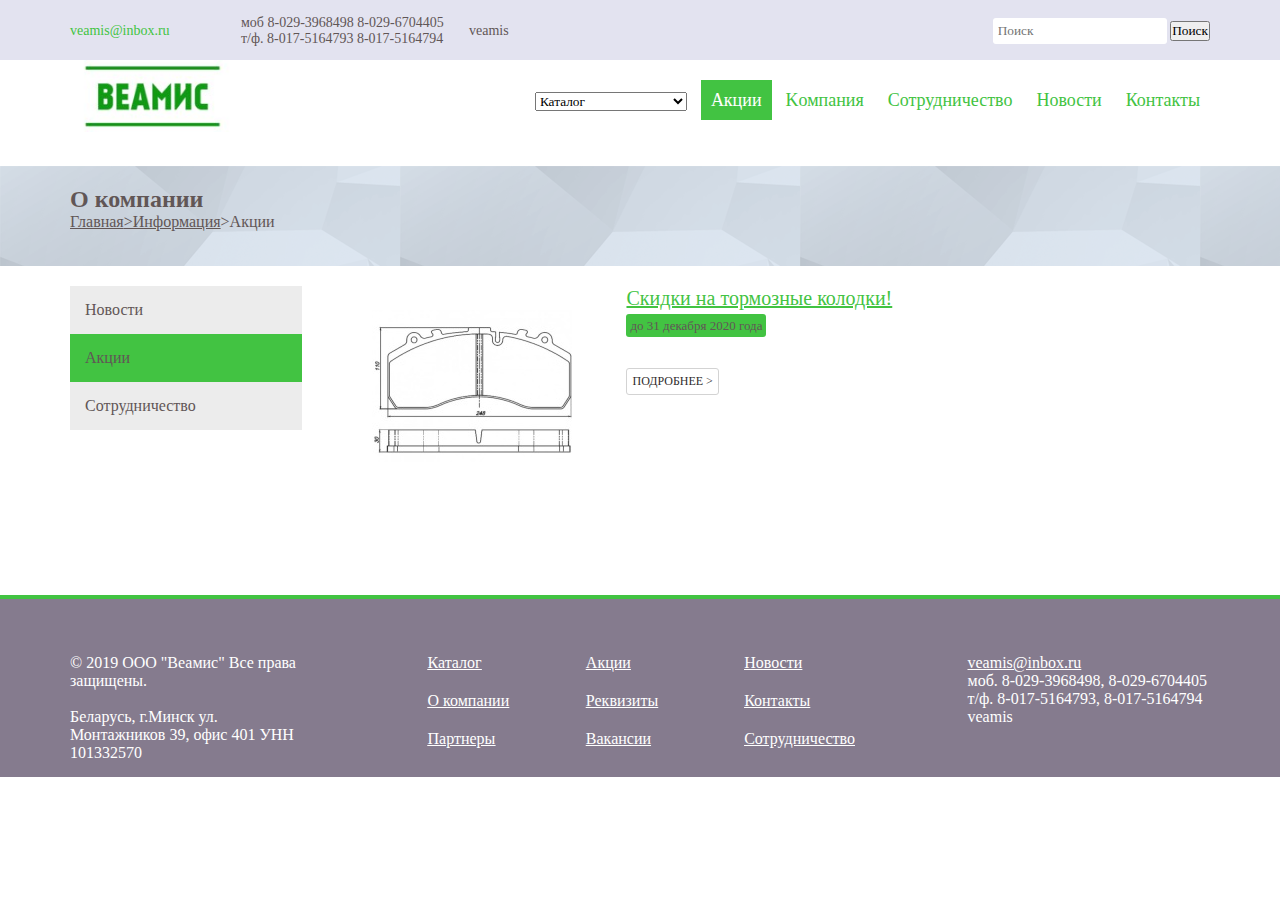
<file: shares.html>
<!DOCTYPE html>
<html lang="ru">
<head>
    <meta charset="UTF-8">
    <meta name="viewport" content="width=device-width, initial-scale=1.0">
    <title>veamis</title>
    <link rel="apple-touch-icon" sizes="180x180" href="img/favicon/apple-touch-icon.png">
    <link rel="icon" type="image/png" sizes="32x32" href="img/favicon/favicon-32x32.png">
    <link rel="icon" type="image/png" sizes="16x16" href="img/favicon/favicon-16x16.png">
    <link rel="manifest" href="/site.webmanifest">
    <link rel="stylesheet" href="css/style.css" />
</head>
<body>
  <header>
    <section>
      <div class="container">
        <div class="navigaton">
          <div class="emale">
            <a href="emale:veamis@inbox.ru">veamis@inbox.ru</a>
          </div>
          <div class="mobile">
            <ul>
              <li class="phone">
                <a href="tel:+375293968498">моб 8-029-3968498</a>
                <a href="tel:+375596704405"> 8-029-6704405</a>
              </li>
              <li class="fax">
                <a href="fax:+3750175164793">т/ф. 8-017-5164793</a>
                <a href="fax:+3750175164794"> 8-017-5164794</a>
              </li>
            </ul>
          </div>
       <div class="skype">veamis</div>
          <div class="search">
            <input type="search" id="site-search" name="q" placeholder="Поиск" />
          <button>Поиск</button>
        </div>
        </div>
      </div>
    </section>
  </header>
  <main>
  <section>
       <div class="container">
          <div class="subheader">
          <div>
            <a href="index.html" class="logo"><img src="img/logo.jpg" alt="logo" style="max-width: 90%;" /></a>
          </div>
          <div class="subheader_nav">
            <a href="#">
              <select name="catalog" id="">
                <option value="catalog"><a href="#">Каталог</a></option>
                <option value="pads_brake">
                  <a href="#">Колодки тормозные</a>
                </option>
                <option value="lining_brake">
                  <a href="#">Накладки тормозные</a>
                </option>
                <option value="rivers">
                  <a href="#">Заклепки алюминивые</a>
                </option>
              </select>
            </a>
            <a href="shares.html" class="active">Акции</a>
            <a href="index.html">Kомпания</a>
            <a href="cooperation.html">Сотрудничество</a>
            <a href="news.html">Новости</a>
            <a href="contact.html">Контакты</a>
          </div>
      </div>
    </div>
  </section>
      <section class="about_company">
        <div class="container">
          <h2>О компании</h2>
          <p><a href="index.html">Главная</a><a href="information.html">>Информация</a>>Акции</p>
          <div class="burger_menu_icon">
            <span class="burger_line burger_line1"></span>
            <span class="burger_line burger_line2"></span>
            <span class="burger_line burger_line3"></span>
          </div>
        </div>
      </section>
      <section>
        <div class="container">
            <div class="content_columns">
               <div class="content_nav">
                  <a href="news.html">Новости</a>
                  <a href="shares.html" class="content_nav_active">Акции</a>
                  <a href="cooperation.html">Сотрудничество</a>
                </div>
                <div class="content_info">
                  <img class="content_img" src="img/акции.jpg" alt="pictute" />
                </div>
                <div class="seil">
                  <a href="#">Скидки на тормозные колодки!</a><br>
                  <p>до 31 декабря 2020 года</p>
                  <button class="seil_btn">подробнее ></button> 
                </div>
              </div> 
        </div>
      </section>
      <footer>
        <div class ="container">
          <div class="footer_columns">
            <div class="footer_adress">
            <p>
              © 2019 ООО "Веамис" Все права защищены.
              <br /><br />
              Беларусь, г.Минск ул. Монтажников 39, офис 401 УНН 101332570
            </p>
          </div>
          <div class="footer_nav"> <a href="#">Каталог</a>
            <a href="shares.html">Акции</a>
          <a href="news.html">Новости</a>
          <a href="index.html">О компании</a>
          <a href="reqisites.html">Реквизиты</a>
          <a href="contact.html">Контакты</a>
          <a href="partners.html">Партнеры</a>
          <a href="vacancies.html">Вакансии</a>
          <a href="cooperation.html">Сотрудничество</a>
        </div>
          <div class="footer_contacts">
            <p>
              <a href="emale:veamis@inbox.ru">veamis@inbox.ru</a><br />
              моб. 8-029-3968498, 8-029-6704405<br> т/ф. 8-017-5164793, 8-017-5164794
              <br />
              veamis
            </p>
          </div>
        </div></div>
        </div>
      </footer>
</body>
</html>
</file>
<file: css/style.css>
* {
  box-sizing: border-box;
  margin: 0;
  padding: 0;
  font-family: "Roboto";
}

header {
  background-color: rgb(227, 227, 240);
  height: 60px;
  width: 100%;
}

p,
h2,
h1,
ul,
td {
  color: rgb(97, 86, 86);
}
h3 {
  color: rgb(97, 86, 86);
  margin-bottom: 20px;
  font-size: 30px;
}

.container {
  max-width: 1140px;
  margin: 0 auto;
}

.navigaton {
  display: grid;
  grid-template-columns: 15% 20% 15% 50%;
  align-items: center;
  padding: 15px 0;
  color: rgb(97, 86, 86);
  font-size: 14px;
  font-style: normal;
  font-weight: 100;
}

.navigaton .search {
  text-align: end;
}

.navigaton .search_shortcut {
  display: none;
}

.navigaton li {
  list-style-type: none;
}

.navigaton a {
  color: rgb(66, 195, 66);
  text-decoration: none;
}

.navigaton .mobile a {
  color: rgb(97, 86, 86);
}

.navigaton input {
  border: none;
  border-radius: 3px;
  padding: 5px;
}

.navigaton img {
  size: 100%;
  margin-top: 3px;
}

.subheader {
  display: flex;
  flex-direction: row;
  justify-content: space-between;
}

.subheader .subheader_nav {
  margin-top: 30px;
}

.subheader .subheader_nav a {
  display: inline;
  padding: 10px;
  text-decoration: none;
  font-size: 18px;
  color: rgb(66, 195, 66);
}

.subheader .subheader_nav a:hover {
  background-color: rgb(66, 195, 66);
  color: white;
}

.subheader .subheader_nav a.active {
  background-color: rgb(66, 195, 66);
  color: white;
}

.subheader_catalog {
  border: none;
  font-size: 18px;
  color: rgb(66, 195, 66);
  max-width: 100px;
}

.content {
  margin-top: 30px;
  overflow: hidden;
}

.content .content_img {
  width: 100%;
  margin-bottom: 30px;
}

aside {
  float: left;
  width: 25%;
  overflow: hidden;
}

.content .content_info {
  float: right;
  width: 75%;
  overflow: hidden;
}
h1 {
  margin-bottom: 30px;
}

h2 {
  margin-top: 30px;
  padding-top: 20px;
}

.content_info .poduction {
  margin: 20px 40px;
}
.content_info .advantages {
  margin: 20px 40px;
}

.working_conditions {
  margin-bottom: 50px;
  line-height: 24px;
  overflow: hidden;
}

.content .content_nav a {
  background-color: rgb(236, 236, 236);
  color: rgb(97, 86, 86);
  display: block;
  padding: 15px;
  margin-right: 50px;
  text-decoration: none;
}

.content .content_nav a:hover {
  background-color: rgb(66, 195, 66);
}

.content .content_nav .content_nav_active {
  background-color: rgb(66, 195, 66);
}

.about_company {
  background: url("../img/bg.png");
  height: 100px;
}

.about_company a {
  color: rgb(97, 86, 86);
  text-decoration: underline;
}

.about_company .burger_menu_icon {
  display: none;
  position: relative;
  height: 40px;
  width: 50px;
  border-radius: 5px;
  background-color: rgba(142, 136, 149, 0.4);
  margin-top: -40px;
  margin-left: 90%;
  box-shadow: 3px 3px 3px rgb(133, 123, 142);
}

.about_company .burger_menu_icon .burger_line1 {
  position: absolute;
  display: block;
  height: 2px;
  width: 25px;
  background-color: white;
  margin-top: 10px;
  margin-left: 14px;
}

.about_company .burger_menu_icon .burger_line2 {
  position: absolute;
  display: block;
  height: 1.5px;
  width: 25px;
  background-color: white;
  margin-top: 20px;
  margin-left: 14px;
}

.about_company .burger_menu_icon .burger_line3 {
  position: absolute;
  display: block;
  height: 2px;
  width: 25px;
  background-color: white;
  margin-top: 30px;
  margin-left: 14px;
}

footer {
  border-top: solid 4px rgb(66, 195, 66);
  padding: 15px 0 15px 0;
  background-color: rgb(133, 123, 142);
  margin-top: 40px;
  color: #fff;
  font-style: "Roboto";
  font-size: 16px;
}

footer p {
  margin-top: 40px;
  color: #fff;
}

.footer_columns {
  display: grid;
  grid-template-columns: 0.5fr 1fr 0.5fr;
  align-items: start;
  gap: 85px;
}

.footer_nav {
  display: grid;
  grid-template-columns: 1fr 1fr 1fr;
  padding: 0 0 10px 30px;
  gap: 20px;
  margin-top: 40px;
  text-decoration: underline;
}

.footer_nav_short {
  display: none;
}

.footer_nav a {
  color: #fff;
}

.footer_nav a:active,
a:hover {
  color: rgb(66, 195, 66);
}
.footer_contacts a {
  color: #fff;
}

.footer_contacts a:active,
a:hover {
  color: rgb(66, 195, 66);
}

.content_columns {
  display: grid;
  grid-template-columns: 1.2fr 1fr 2fr;
  margin: 20px 10% 0 0;
  gap: 20px;
}

.content_columns .content_nav a {
  background-color: rgb(236, 236, 236);
  color: rgb(97, 86, 86);
  display: block;
  padding: 15px;
  margin-right: 50px;
  text-decoration: none;
}

.content_columns .content_nav a:hover {
  background-color: rgb(66, 195, 66);
}

.content_columns .content_nav .content_nav_active {
  background-color: rgb(66, 195, 66);
}

.seil {
  line-height: 25px;
  margin-bottom: 160px;
}
.seil a {
  font-size: 20px;
  text-decoration: underline;
  color: rgb(66, 195, 66);
}

.seil p {
  font-size: 13px;
  display: inline;
  background-color: rgb(66, 195, 66);
  border-radius: 3px;
  padding: 4px;
}

.seil button {
  display: block;
  margin-top: 30px;
  border: solid 1px lightgray;
  border-radius: 3px;
  background-color: #fff;
  padding: 5px;
  text-transform: uppercase;
  color: rgb(48, 45, 45);
  font-size: 12px;
}

.contacts_column {
  display: flex;
  flex-direction: row;
  justify-content: space-between;
  margin: 20px auto 20px auto;
}

.contacts_maps {
  border: solid 2px rgb(66, 195, 66);
}

.contakcts_emale a {
  color: rgb(66, 195, 66);
}

.contakts_adres,
.contacts_phone,
.contakcts_emale,
.contacts_working_hours {
  display: flex;

  width: 80%;
}

tbody {
  display: block;
  overflow: auto;
  max-width: 100%;
  margin-top: 25px;
  height: auto;
  font-size: 18px;
  line-height: 35px;
}

tr:nth-child(even) {
  background-color: rgb(236, 236, 236);
}

td:nth-child(0n + 1) {
  font-weight: bold;
}
.content_info .partners {
  display: grid;
  grid-template-columns: repeat(4, 1fr);
  grid-template-rows: repeat(3, 1fr);
}

.content_info .partners_items {
  border: solid 1px rgb(236, 236, 236);
  gap: 40px;
  max-width: 180px;
  margin-bottom: 40px;
  display: grid;
  grid-template-rows: 100px 50px;
}

.content_info .partners_items img {
  display: block;
  max-width: 70%;
  margin: 30px auto 20px auto;
}

.content_info .partners_items p {
  justify-self: center;
  margin: 10px;
}

.content .employees_container {
  display: grid;
  grid-template-columns: repeat(3, 1fr);
  gap: 50px;
  margin-bottom: 100px;
}

.content .employees_container .employees_item {
  border: solid 1px rgb(236, 236, 236);
  padding: 30px;
}

.content .employees_container .employees_item img {
  max-width: 200px;
  min-height: 150px;
}

.content .employees_container .employees_item .employees_name {
  margin-bottom: 25px;
}

.content .employees_container .employees_item .employees_name2 {
  margin-bottom: 44px;
}

.contacts .contacts_feedback {
  display: grid;
  grid-template-columns: 30% 70%;
  padding: 30px;
  gap: 100px;
  background: url("../img/bg.png");
}

.contacts_feedback form {
  width: 70%;
  display: flex;
  flex-direction: row;
  justify-content: space-between;
}

.contacts_feedback input {
  height: 30px;
  width: 220px;
  margin-top: 15px;
  border-color: rgb(133, 123, 142, 0.5);
}

.contacts_feedback input:active {
  border-color: rgb(133, 123, 142, 0.5);
}

.contacts_feedback .message textarea {
  margin-top: 15px;
}

.contacts_feedback .message .btn {
  margin-top: 55px;
  margin-left: 55px;
}

.personal_info {
  display: block;
}

.btn {
  border: 0;
  padding: 15px;
  border-radius: 10px;
  font-size: 15px;
  text-transform: uppercase;
  background-color: rgb(66, 195, 66);
  color: white;
}

.personal_info {
  display: grid;
  column-gap: 10px;
}

@media (max-width: 1136px) {
  footer {
    font-size: 13px;
  }
  .navigaton {
    font-size: 15px;
    grid-template-columns: 20% 30% 20% 30%;
  }

  .container {
    max-width: 85%;
  }
}

@media (max-width: 991px) {
  .container {
    max-width: 85%;
  }

  .navigaton .search {
    display: none;
  }

  .subheader .subheader_nav {
    display: none;
    /*display: flex;
    flex-direction: column;
    position: absolute;
    background-color: rgba(142, 136, 149, 0.9);
    margin-top: 164px;
    margin-left: 618px;
    width: 200px;
    transform: translateX(150%);
    transition: transform 0.5s;*/
  }

  .subheader .subheader_nav.active {
    transform: translateX(0);
  }

  .content_columns .content_nav {
    display: none;
  }

  .about_company .burger_menu_icon {
    display: block;
  }

  .content_columns {
    grid-template-columns: 2fr 3fr;
    margin-top: 20px;
  }

  .content_columns img {
    width: 100%;
    margin-top: 0;
  }

  .navigaton .skype {
    margin-left: 20px;
  }
  .content .content_info {
    float: none;
    width: 100%;
    overflow: none;
  }
  .content aside {
    display: none;
  }
  .footer_columns .footer_nav {
    max-width: 50%;
    display: none;
  }
  .footer_columns {
    display: block;
  }

  .footer_adress p {
    margin-top: 5px;
  }

  .about_company {
    height: 80px;
  }
  h2 {
    margin-top: 16px;
  }
}

@media (max-width: 892px) {
  .container {
    max-width: 85%;
  }
  .container .navigaton {
    font-size: 13px;
  }
}

@media (max-width: 870px) {
  .container {
    max-width: 85%;
  }
  .container .navigaton {
    font-size: 13px;
  }
}

@media (max-width: 766px) {
  .container .navigaton .skype {
    display: none;
  }
  .container .navigaton {
    grid-template-columns: 20% 40% 10% 30%;
  }
  .container {
    max-width: 90%;
  }
}

@media (max-width: 670px) {
  .container {
    max-width: 90%;
  }
}

@media (max-width: 630px) {
  .container {
    max-width: 90%;
  }
  .container .navigaton {
    grid-template-columns: 20% 40% 10% 30%;
  }
}

@media (max-width: 600px) {
  .container {
    max-width: 90%;
  }
}

@media (max-width: 576px) {
  .container {
    max-width: 90%;
  }
}

@media (max-width: 530px) {
  .container {
    max-width: 90%;
  }
  .container .navigaton {
    font-size: 11px;
    grid-template-columns: 20% 50% 0% 30%;
  }
}

@media (max-width: 475px) {
  .container {
    max-width: 90%;
  }
  .container .navigaton {
    grid-template-columns: 60% 10% 0% 30%;
  }
  .container .navigaton .emale {
    display: none;
  }
}

@media (max-width: 430px) {
  .container {
    max-width: 90%;
  }
}
</file>
